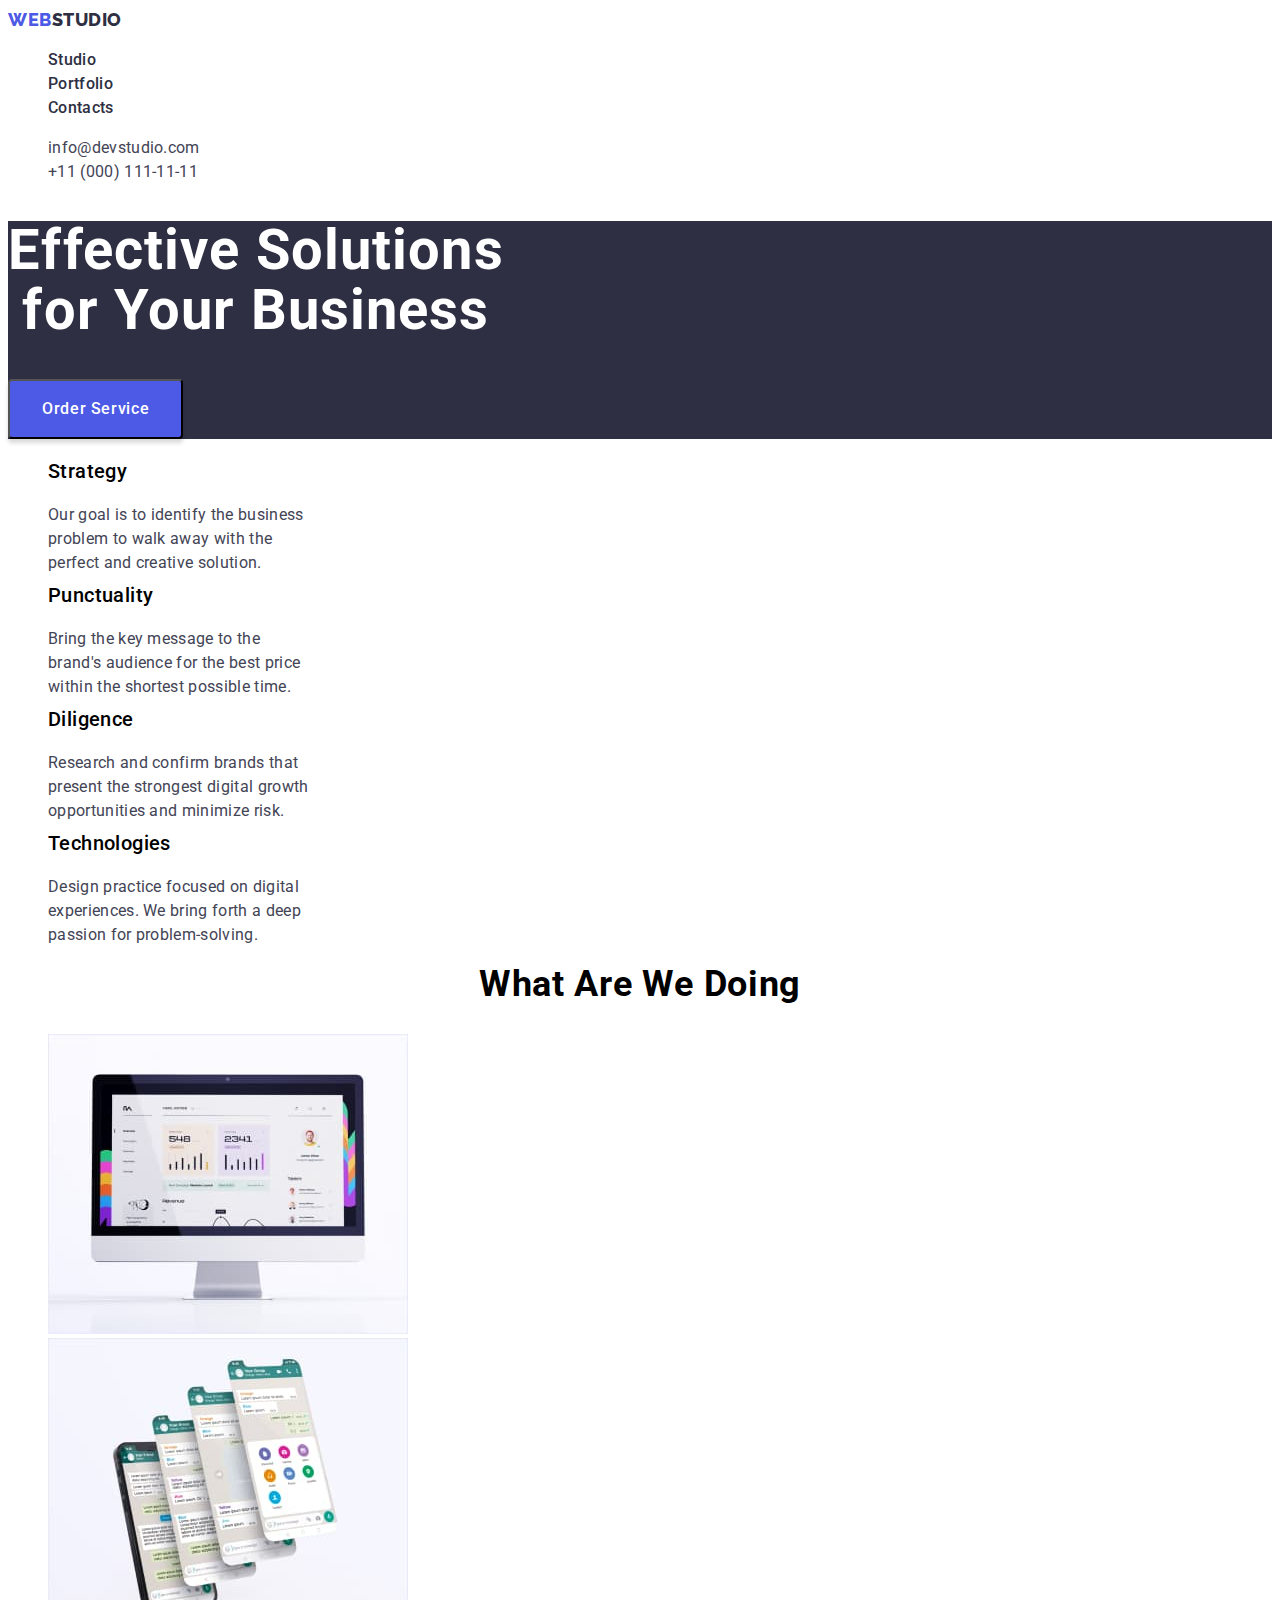
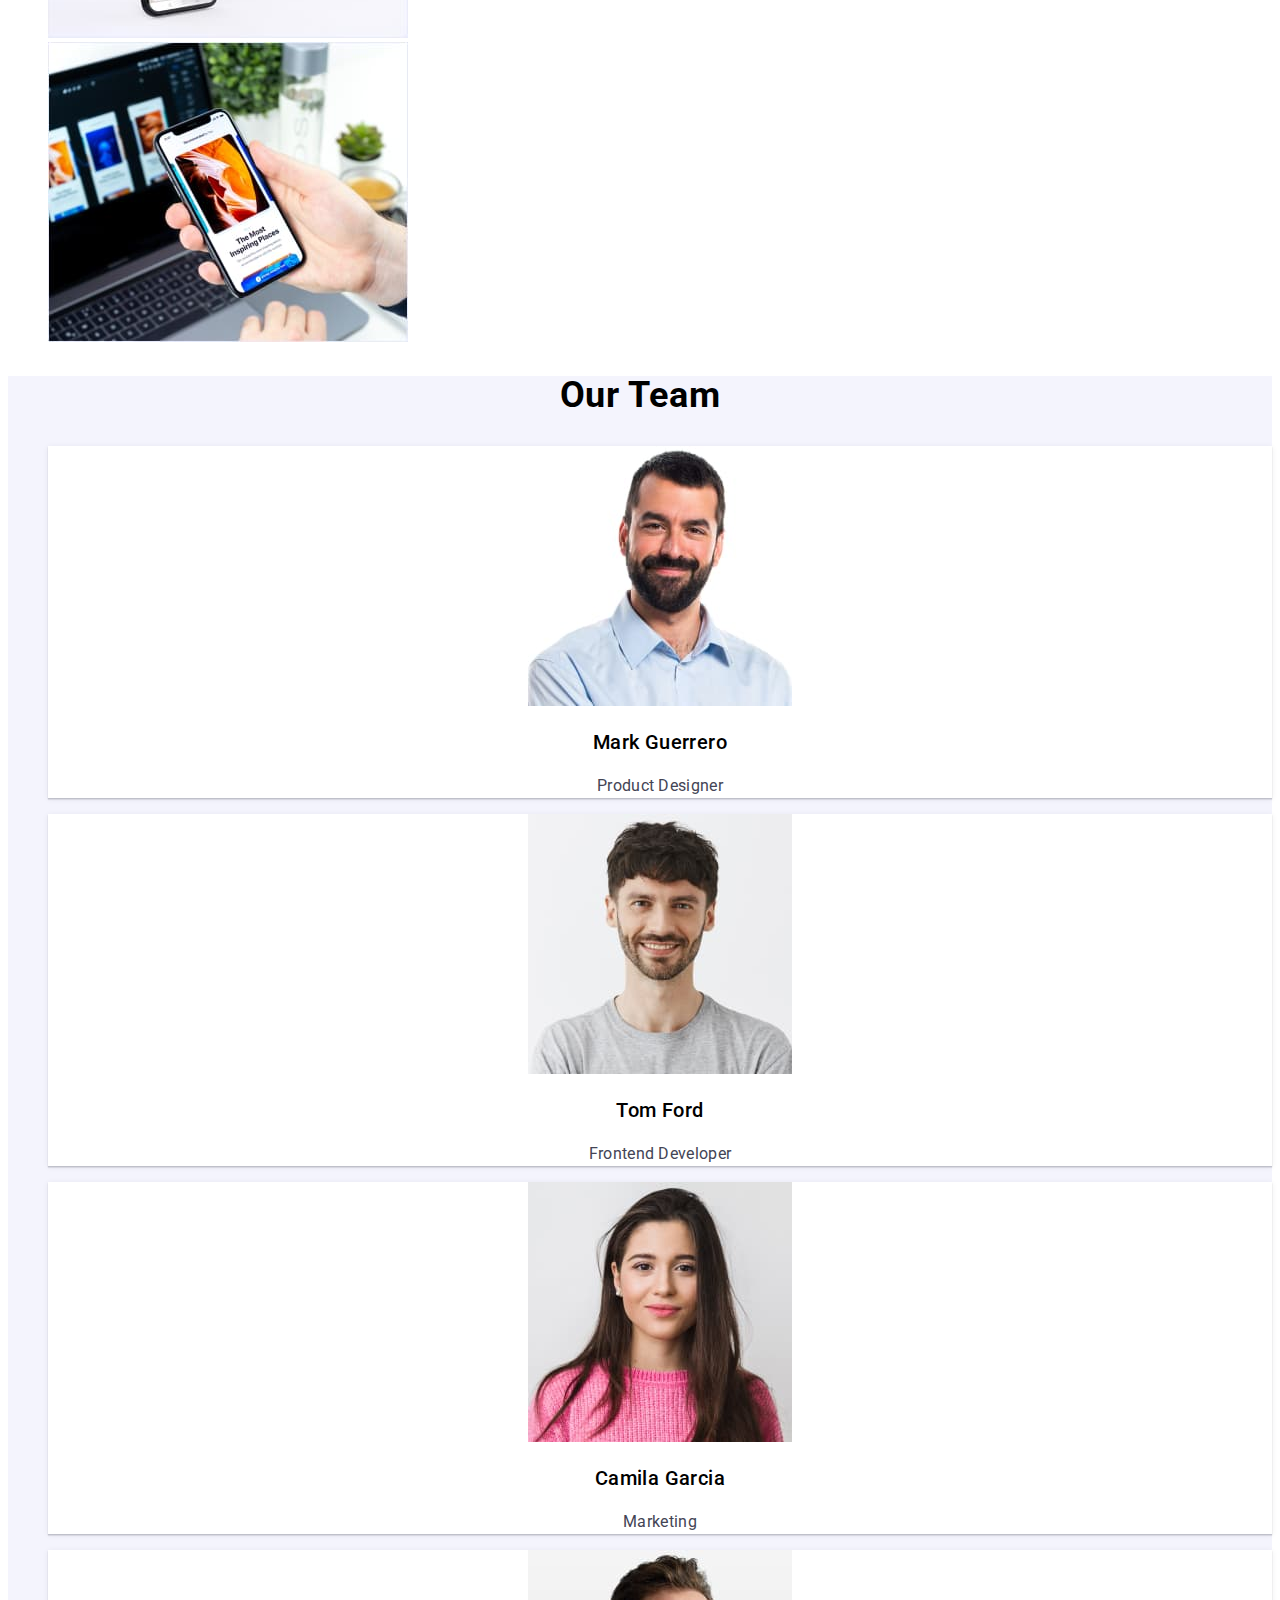
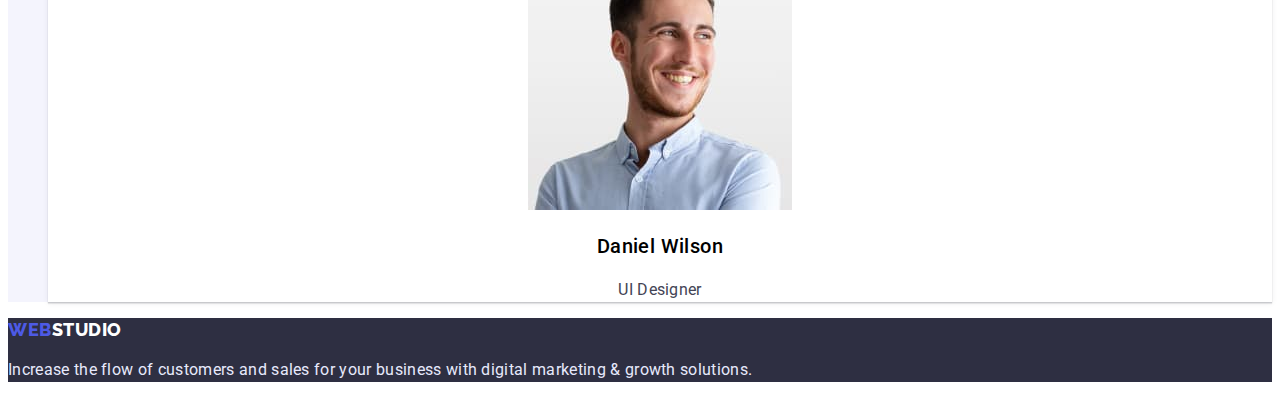
<file: index.html>
<!DOCTYPE html>
<html lang="en">
	<head>
		<meta charset="UTF-8" />
		<meta http-equiv="X-UA-Compatible" content="IE=edge" />
		<meta name="viewport" content="width=device-width, initial-scale=1.0" />
		<title>WebStudio</title>
		<link rel="preconnect" href="https://fonts.googleapis.com" />
		<link rel="preconnect" href="https://fonts.gstatic.com" crossorigin />
		<link
			href="https://fonts.googleapis.com/css2?family=Raleway:wght@800&family=Roboto:wght@400;500;700;900&display=swap"
			rel="stylesheet"
		/>
		<link rel="stylesheet" href="./css/styles.css" />
	</head>
	<body>
		<!-- top-line -->
		<header>
			<!-- Navigation -->
			<nav>
				<a href="./index.html" class="logo"
					><span class="logo logo-web">Web</span>Studio</a
				>
				<ul class="navigation list">
					<li><a href="./index.html" class="navigation-item">Studio</a></li>
					<li
						><a href="./portfolio.html" class="navigation-item"
							>Portfolio</a
						></li
					>
					<li><a href="" class="navigation-item">Contacts</a></li>
				</ul>
			</nav>

			<!-- Contacts -->

			<address class="contacts">
				<ul class="contacts-list list">
					<li class="contacts-list-item"
						><a href="mailto:info@devstudio.com">info@devstudio.com</a></li
					>
					<li class="contacts-list-item"
						><a href="tel:+110001111111">+11 (000) 111-11-11</a></li
					>
				</ul>
			</address>
		</header>

		<main>
			<section class="hero">
				<h1 class="hero-title">Effective Solutions for Your Business</h1>
				<button type="button" class="button button-main">Order Service</button>
			</section>

			<!-- Description -->
			<section class="description">
				<h2 class="visually-hidden">Advantages</h2>
				<ul class="description-list list">
					<li class="description-list-item">
						<h3 class="third-header">Strategy</h3>
						<p class="description-text">
							Our goal is to identify the business problem to walk away with the
							perfect and creative solution.
						</p>
					</li>
					<li class="description-list-item">
						<h3 class="third-header">Punctuality</h3>
						<p class="description-text">
							Bring the key message to the brand's audience for the best price
							within the shortest possible time.
						</p>
					</li>
					<li class="description-list-item">
						<h3 class="third-header">Diligence</h3>
						<p class="description-text">
							Research and confirm brands that present the strongest digital
							growth opportunities and minimize risk.
						</p>
					</li>
					<li class="description-list-item">
						<h3 class="third-header">Technologies</h3>
						<p class="description-text">
							Design practice focused on digital experiences. We bring forth a
							deep passion for problem-solving.
						</p>
					</li>
				</ul>
			</section>

			<!-- Images section -->
			<section>
				<h2 class="secondary-header">What are we doing</h2>
				<ul class="list">
					<li>
						<img
							src="./images/rectangle711.jpg"
							alt="PC monithor"
							width="360"
						/>
					</li>
					<li>
						<img
							src="./images/rectangle712.jpg"
							alt="Smartphone screen"
							width="360"
						/>
					</li>
					<li>
						<img
							src="./images/rectangle713.jpg"
							alt="hand holding a smartphone"
							width="360"
						/>
					</li>
				</ul>
			</section>
			<!-- Team section -->
			<section class="team-section">
				<h2 class="secondary-header">Our Team</h2>
				<ul class="list">
					<li class="team-card">
						<img
							src="./images/img1.jpg"
							alt="Mark Guerrero Photo"
							width="264"
						/>
						<h3 class="third-header">Mark Guerrero</h3>
						<p class="description-text">Product Designer</p>
					</li>
					<li class="team-card">
						<img src="./images/img3.jpg" alt="Tom Ford Photo" width="264" />
						<h3 class="third-header">Tom Ford</h3>
						<p class="description-text">Frontend Developer</p>
					</li>
					<li class="team-card">
						<img
							src="./images/img2.jpg"
							alt="Camila Garcia Photo"
							width="264"
						/>
						<h3 class="third-header">Camila Garcia</h3>
						<p class="description-text">Marketing</p>
					</li>
					<li class="team-card">
						<img
							src="./images/img4.jpg"
							alt="Daniel Wilson Photo"
							width="264"
						/>
						<h3 class="third-header">Daniel Wilson</h3>
						<p class="description-text">UI Designer</p>
					</li>
				</ul>
			</section>
		</main>
		<!-- Bottom part -->
		<footer class="footer">
			<a href="./index.html" class="logo footer-logo"
				><span class="logo logo-web">Web</span>Studio</a
			>
			<p class="description-text footer-text">
				Increase the flow of customers and sales for your business with digital
				marketing & growth solutions.
			</p>
		</footer>
	</body>
</html>
</file>
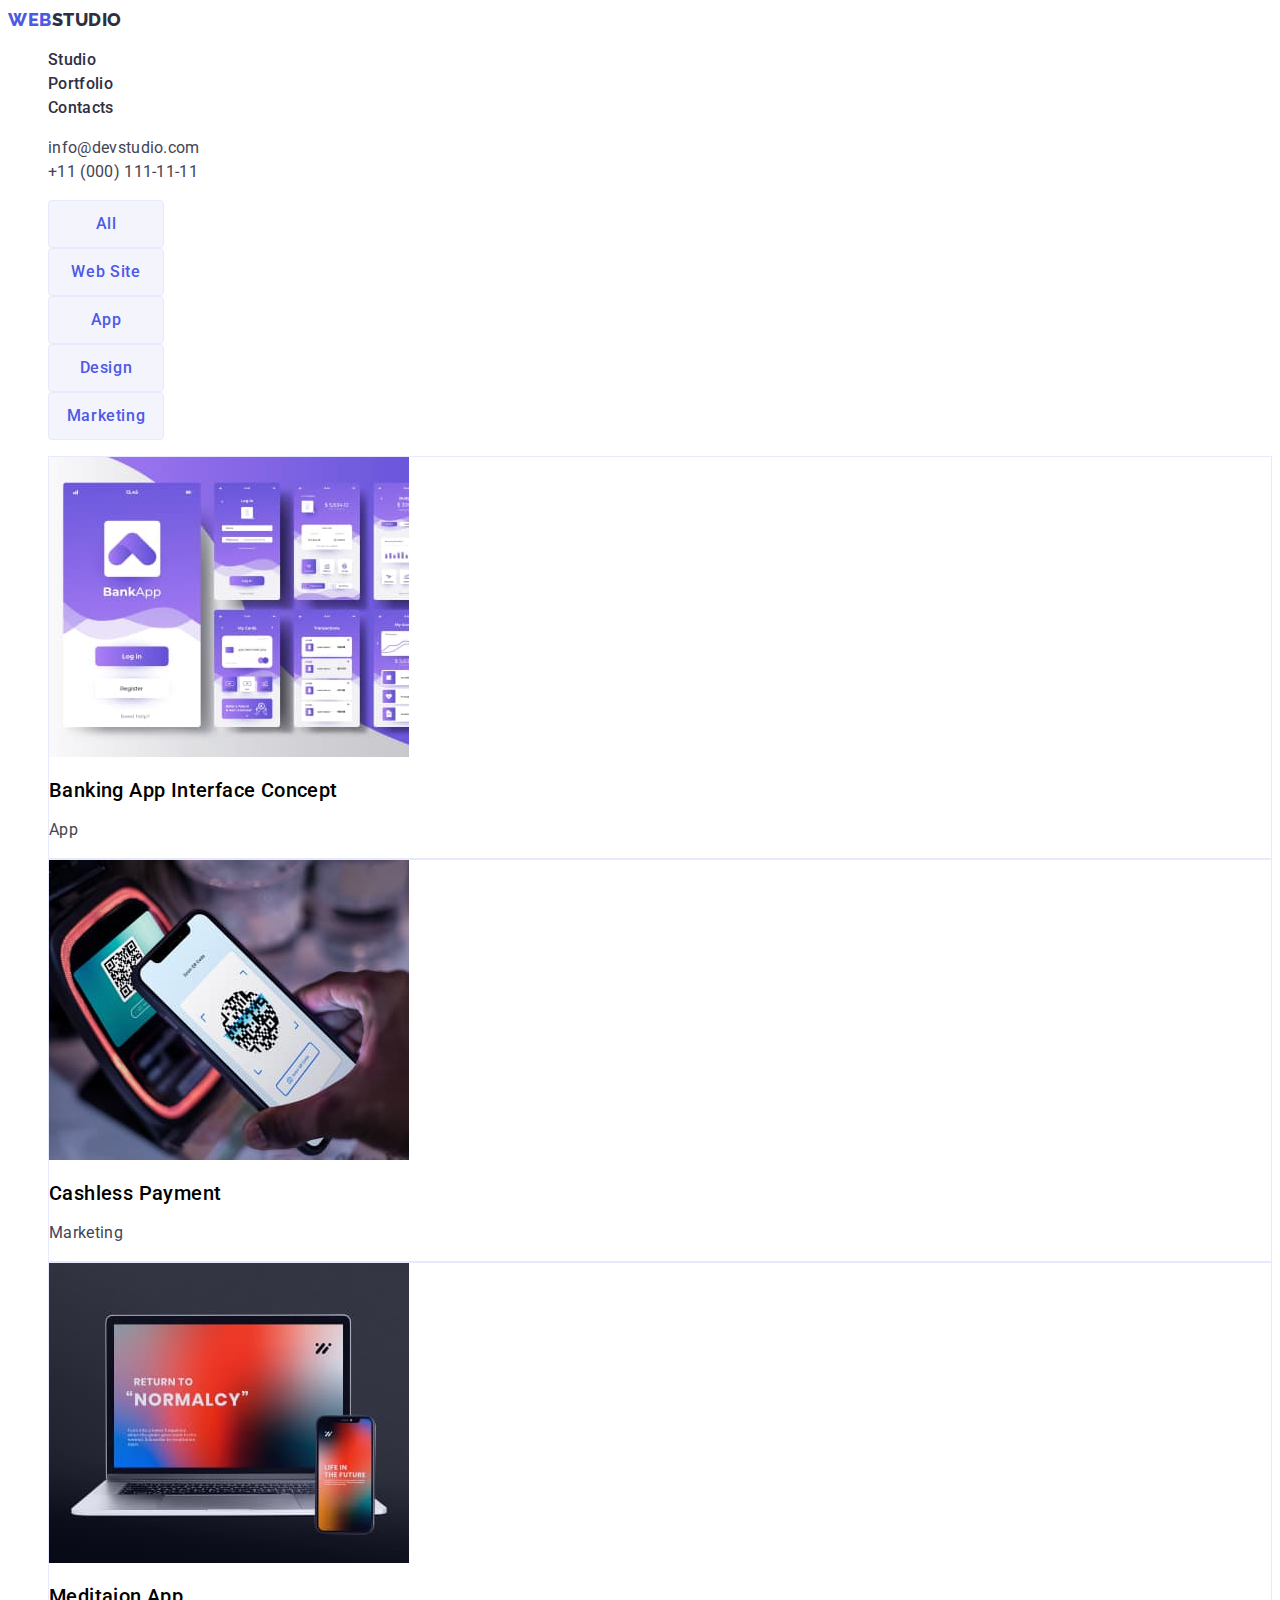
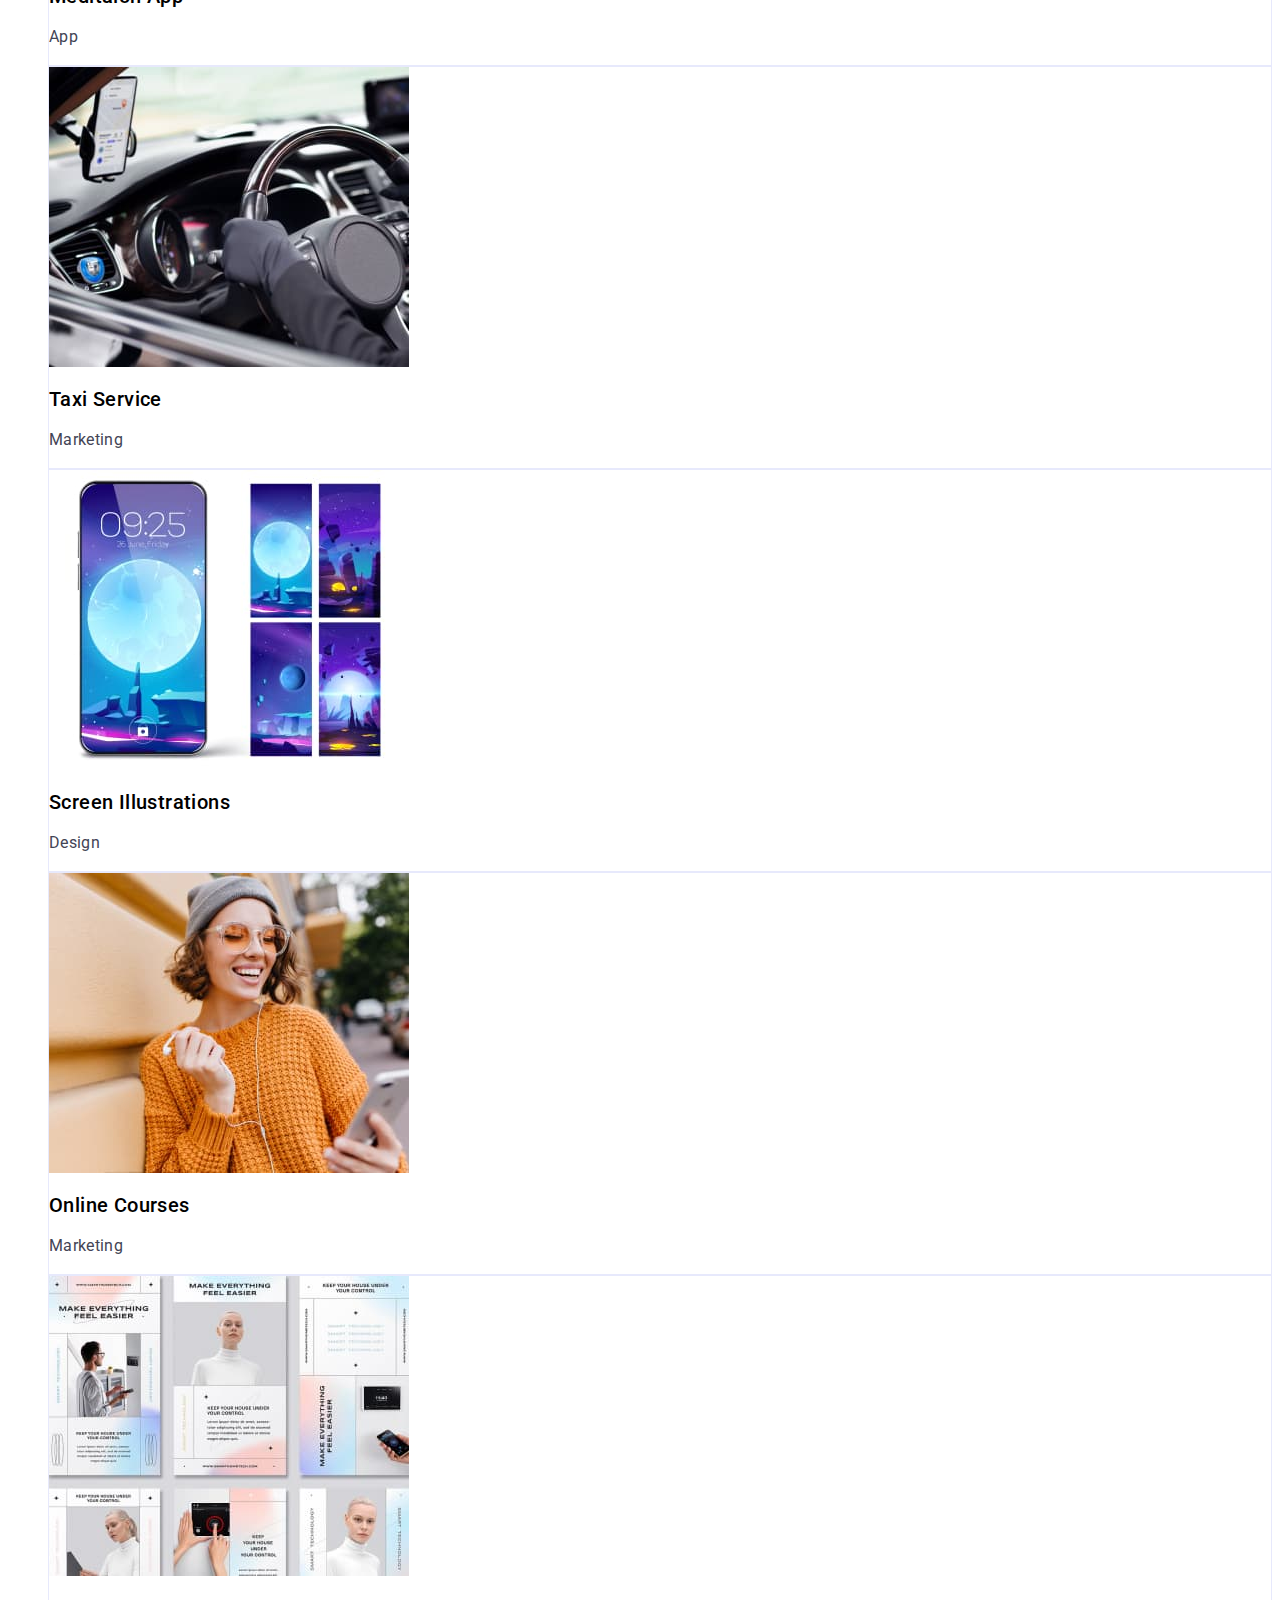
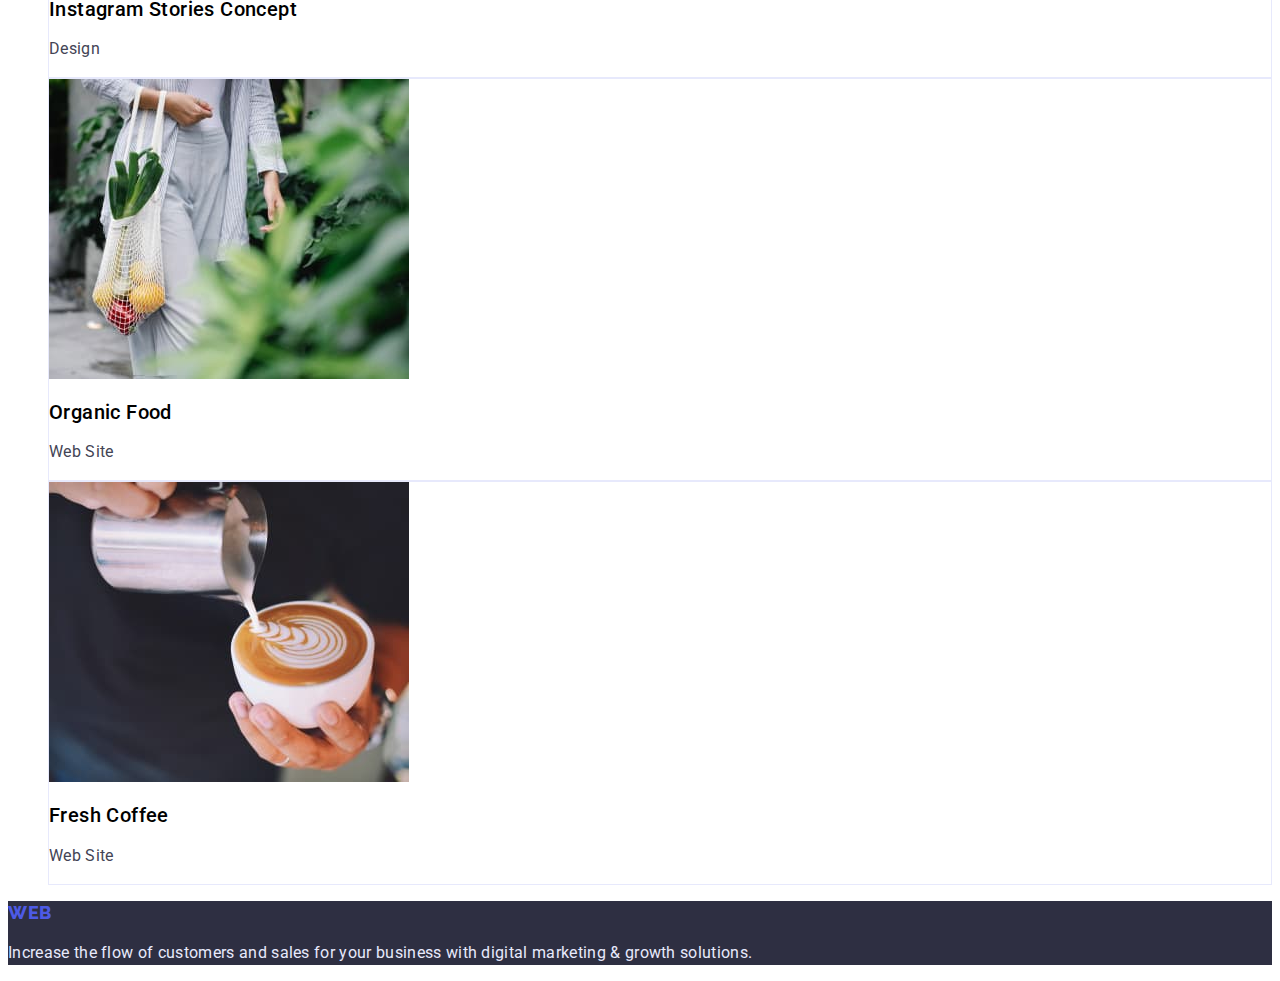
<file: portfolio.html>
<!DOCTYPE html>
<html lang="en">
	<head>
		<meta charset="UTF-8" />
		<meta http-equiv="X-UA-Compatible" content="IE=edge" />
		<meta name="viewport" content="width=device-width, initial-scale=1.0" />
		<title>Portfolio</title>
		<link rel="preconnect" href="https://fonts.googleapis.com" />
		<link rel="preconnect" href="https://fonts.gstatic.com" crossorigin />
		<link
			href="https://fonts.googleapis.com/css2?family=Raleway:wght@800&family=Roboto:wght@400;500;700;900&display=swap"
			rel="stylesheet"
		/>
		<link rel="stylesheet" href="./css/styles.css" />
	</head>
	<body>
		<!-- top-line -->
		<header>
			<!-- Navigation -->
			<nav>
				<a href="./index.html" class="logo"
					><span class="logo logo-web">Web</span>Studio</a
				>
				<ul class="navigation list">
					<li><a href="./index.html" class="navigation-item">Studio</a></li>
					<li
						><a href="./portfolio.html" class="navigation-item"
							>Portfolio</a
						></li
					>
					<li><a href="" class="navigation-item">Contacts</a></li>
				</ul>
			</nav>

			<!-- Contacts -->

			<address class="contacts">
				<ul class="contacts-list list">
					<li class="contacts-list-item"
						><a href="mailto:info@devstudio.com">info@devstudio.com</a></li
					>
					<li class="contacts-list-item"
						><a href="tel:+110001111111">+11 (000) 111-11-11</a></li
					>
				</ul>
			</address>
		</header>

		<main>
			<!-- Buttons -->
			<section>
				<h1 class="visually-hidden">Buttons</h1>
				<ul class="list">
					<li
						><button type="button" class="button button-filter">All</button></li
					>
					<li
						><button type="button" class="button button-filter"
							>Web Site</button
						></li
					>
					<li
						><button type="button" class="button button-filter">App</button></li
					>
					<li
						><button type="button" class="button button-filter"
							>Design</button
						></li
					>
					<li
						><button type="button" class="button button-filter"
							>Marketing</button
						></li
					>
				</ul>
				<!-- Cards -->
				<h2 class="visually-hidden">Cards</h2>
				<ul class="list">
					<li class="portfolio-cards">
						<a href="">
							<img
								src="./images/img21.jpg"
								alt="Banking App Preview"
								width="360"
							/>
							<h2 class="third-header">Banking App Interface Concept</h2>
							<p class="description-text">App</p>
						</a>
					</li>
					<li class="portfolio-cards">
						<a href="">
							<img
								src="./images/img22.jpg"
								alt="Cashless Payment Preview"
								width="360"
							/>
							<h2 class="third-header">Cashless Payment</h2>
							<p class="description-text">Marketing</p>
						</a>
					</li>
					<li class="portfolio-cards">
						<a href="">
							<img
								src="./images/img23.jpg"
								alt="Meditaion App Preview"
								width="360"
							/>
							<h2 class="third-header">Meditaion App</h2>
							<p class="description-text">App</p>
						</a>
					</li>
					<li class="portfolio-cards">
						<a href="">
							<img
								src="./images/img24.jpg"
								alt="Taxi Service Preview"
								width="360"
							/>
							<h2 class="third-header">Taxi Service</h2>
							<p class="description-text">Marketing</p>
						</a>
					</li>
					<li class="portfolio-cards">
						<a href="">
							<img
								src="./images/img25.jpg"
								alt="Screen Illustrations Preview"
								width="360"
							/>
							<h2 class="third-header">Screen Illustrations</h2>
							<p class="description-text">Design</p>
						</a>
					</li>
					<li class="portfolio-cards">
						<a href="">
							<img
								src="./images/img26.jpg"
								alt="Online Courses Preview"
								width="360"
							/>
							<h2 class="third-header">Online Courses</h2>
							<p class="description-text">Marketing</p>
						</a>
					</li>
					<li class="portfolio-cards">
						<a href="">
							<img
								src="./images/img27.jpg"
								alt="Instagram Stories Concept"
								width="360"
							/>
							<h2 class="third-header">Instagram Stories Concept</h2>
							<p class="description-text">Design</p>
						</a>
					</li>
					<li class="portfolio-cards">
						<a href="">
							<img src="./images/img28.jpg" alt="Organic Food" width="360" />
							<h2 class="third-header">Organic Food</h2>
							<p class="description-text">Web Site</p>
						</a>
					</li>
					<li class="portfolio-cards">
						<a href="">
							<img src="./images/img29.jpg" alt="Fresh Coffee" width="360" />
							<h2 class="third-header">Fresh Coffee</h2>
							<p class="description-text">Web Site</p>
						</a>
					</li>
				</ul>
			</section>
		</main>
		<footer class="footer">
			<a href="./index.html" class="logo logo-footer"
				><span class="logo logo-web">Web</span>Studio</a
			>
			<p class="description-text footer-text">
				Increase the flow of customers and sales for your business with digital
				marketing & growth solutions.
			</p>
		</footer>
	</body>
</html>
</file>
<file: css/styles.css>
:root {
	--text-color: #434455;
	--primary-color: #4d5ae5;
	--active-color: #404bbf;
	--white-color: #ffffff;
	--accent-fill-color: #f4f4fd;
	--accent-color: #e7e9fc;
	--common-color:#2e2f42;
}
body {
	font-family: "Roboto", sans-serif;
	background-color: #ffffff;
}
.visually-hidden {
	position: absolute;
	width: 1px;
	height: 1px;
	margin: -1px;
	border: 0;
	padding: 0;

	white-space: nowrap;
	clip-path: inset(100%);
	clip: rect(0 0 0 0);
	overflow: hidden;
}
.list {
	list-style: none;
}
.button {
	font-family: inherit;
	font-weight: 500;
	font-size: 16px;
	line-height: 1.5;

	text-align: center;
	letter-spacing: 0.04em;

	cursor: pointer;
}
.button-main {
	padding: 16px 32px;
	gap: 10px;

	background: var(--primary-color);
	box-shadow: 0px 4px 4px rgba(0, 0, 0, 0.15);
	border-radius: 4px;
	color: var(--white-color);
}
.button-main:hover,
.button-main:focus{
background-color: var(--active-color);

}
.button-filter {
	width: 116px;
	height: 48px;
	background: var(--accent-fill-color);
	border: 1px solid var(--accent-color);
	border-radius: 4px;
	color: var(--primary-color);
}
.button-filter:hover,
.button-filter:focus {
	background-color: var(--active-color);
	box-shadow: 0px 3px 1px rgba(0, 0, 0, 0.1), 0px 2px 1px rgba(0, 0, 0, 0.08),
		0px 2px 2px rgba(0, 0, 0, 0.12);
	border-radius: 4px;
	color: var(--white-color);
}

.logo {

	font-family: "Raleway";
	font-weight: 800;
	font-size: 18px;
	line-height: 1.33;
	align-items: center;
	letter-spacing: 0.03em;
	text-transform: uppercase;
	text-decoration: none;
	color: var(--common-color)
}
.logo-web {
	color: var(--primary-color);
}
.logo:hover,
.logo:focus {
	color: var(--active-color);
}
/* -------Navigation-------- */
.navigation .navigation-item {
	font-weight: 500;
	font-size: 16px;
	line-height: 1.5;
	letter-spacing: 0.02em;
	text-decoration: none;
	color: var(--common-color)
}

.navigation .navigation-item:hover,
.navigation .navigation-item:focus {
	color: var(--active-color);
}
/* -------Contacts-------- */
.contacts .contacts-list-item > a {
	font-style: normal;
	text-decoration: none;
	color: var(--text-color);
	font-size: 16px;
	line-height: 1.5;
	letter-spacing: 0.02em;
}

.contacts .contacts-list-item > a:hover,
.contacts .contacts-list-item > a:focus {
	color: var(--active-color);
}
/* -------Hero-------- */
.hero {
	background-color: var(--common-color)
}
.hero-title {
	width: 496px;
	font-size: 56px;
	line-height: 1.07;
	text-align: center;
	letter-spacing: 0.02em;
	color: var(--white-color);
}
/* -------Descr-------- */
.description-list-item {
	width: 264px;
	height: 104px;
}

.third-header {
	font-weight: 500;
	font-size: 20px;
	line-height: 1.2;
	letter-spacing: 0.02em;
}
.description-text {
	font-weight: 400;
	font-size: 16px;
	line-height: 1.5;
	letter-spacing: 0.02em;
	color: var(--text-color);
}
/* -------images section-------- */
.secondary-header {
	font-weight: 700;
	font-size: 36px;
	line-height: 1.11;

	text-align: center;
	letter-spacing: 0.02em;
	text-transform: capitalize;
}
/* -------team section-------- */
.team-section {
	background-color: var(--accent-fill-color);
}
.team-card {
	
	background: var(--white-color);
	box-shadow: 0px 1px 6px rgba(46, 47, 66, 0.08),
		0px 1px 1px rgba(46, 47, 66, 0.16), 0px 2px 1px rgba(46, 47, 66, 0.08);

	text-align: center;
}

/* -------footer------- */
.footer {
	background-color: var(--common-color)
}
.footer-logo{
	color: var(--white-color);
}
.footer-text {
	color: var(--accent-color);
	
}
/* -------Portfolio-cards------- */
.portfolio-cards {

	background: #ffffff;

	border: 1px solid #e7e9fc;
}
.portfolio-cards > a {
	text-decoration: none;
	color: inherit;
}
</file>
